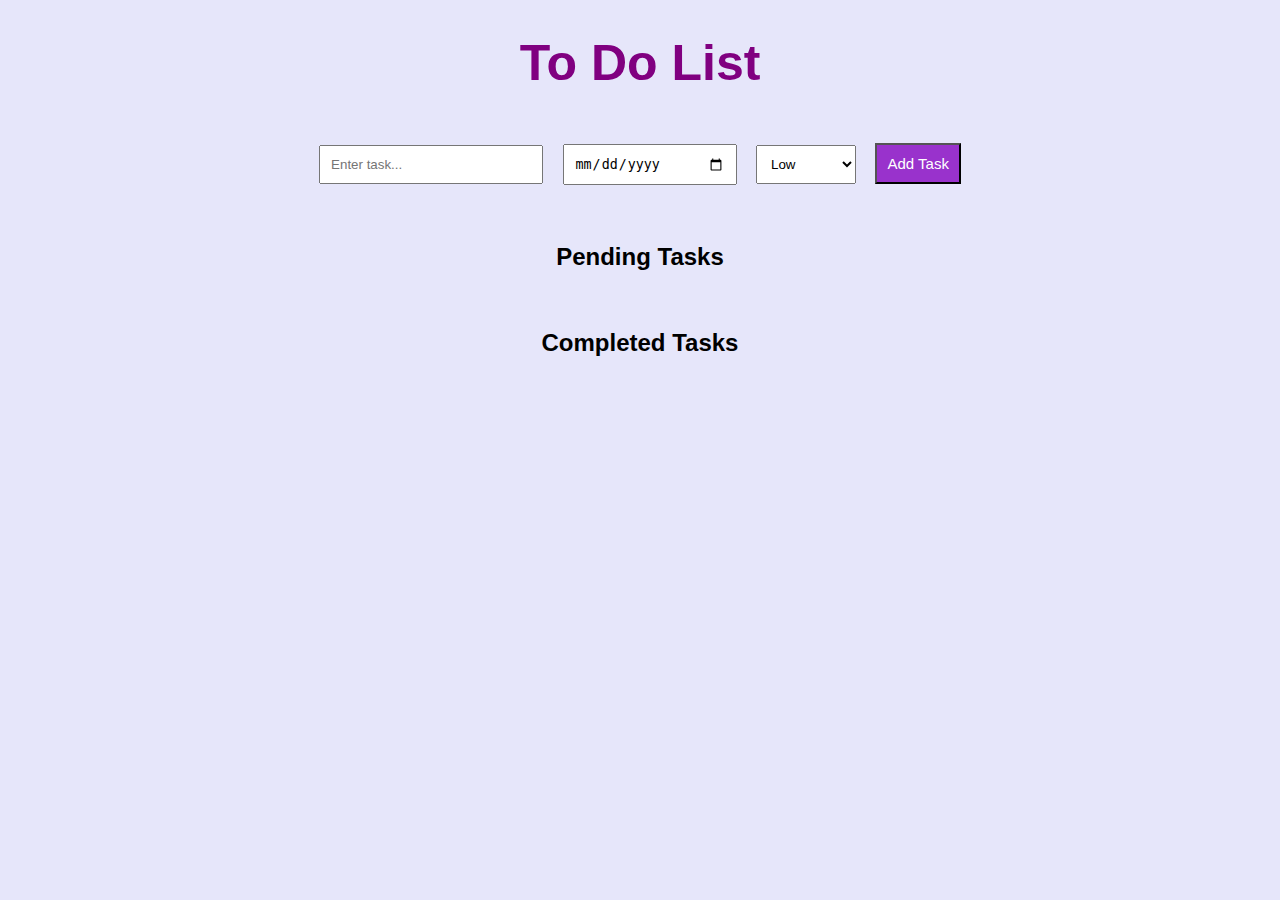
<file: Task 2/index.html>
<!DOCTYPE html>
<html>
<head>
    <title>To Do List</title>
    <link rel="stylesheet" type="text/css" href="styles.css">
</head>
<body>
    <h1>To Do List</h1>
    <center><br>
    <div id="task-form">
        <input type="text" id="task-input" placeholder="Enter task...">
        <input type="date" id="deadline-input">
        <select id="priority-input">
            <option value="low">Low</option>
            <option value="medium">Medium</option>
            <option value="high">High</option>
        </select>
        <button onclick="addTask()">Add Task</button>
    </div>
    <br>
    <h2>Pending Tasks</h2>
    <ul id="pending-tasks"></ul>
    <br>
    <h2>Completed Tasks</h2>
    <ul id="completed-tasks"></ul>
    </center>
    <script src="script.js"></script>
</body>
</html>
</file>
<file: Task 2/styles.css>
body {
    font-family: Arial, sans-serif;
    margin: 20px;
    background-color:#e6e6fa;
}

h1 {
    text-align: center;
    color: #800080;
    font-size: 50px;
}

#task-form {
    margin-bottom: 20px;
}

#task-input {
    padding: 10px;
    width: 200px;
}

#deadline-input {
    padding: 10px;
    width: 150px;
    margin-left: 15px; 
}

#priority-input {
    padding: 10px;
    width: 100px;
    margin-left: 15px;
}

button {
    padding: 10px 10px;
    font-size: 15px;
    background-color: #9932cc;
    color: white;
    margin-left: 15px;
}

ul {
    list-style-type: none;
    padding: 0;
    width: 600px;
}

li {
    margin-bottom: 10px;
    padding: 10px;
    border-radius: 5px;
    border: 1px solid #ccc;
}

.low-priority {
    background-color: #addfad;
    color: #059033;
}

.medium-priority {
    background-color: #ffefd5;
    color: #fe5a1d;
}

.high-priority {
    background-color: #ff9999;
    color: #ff0000;
}

.completed-task {
    text-decoration: line-through;
    opacity: 0.7;
}
</file>
